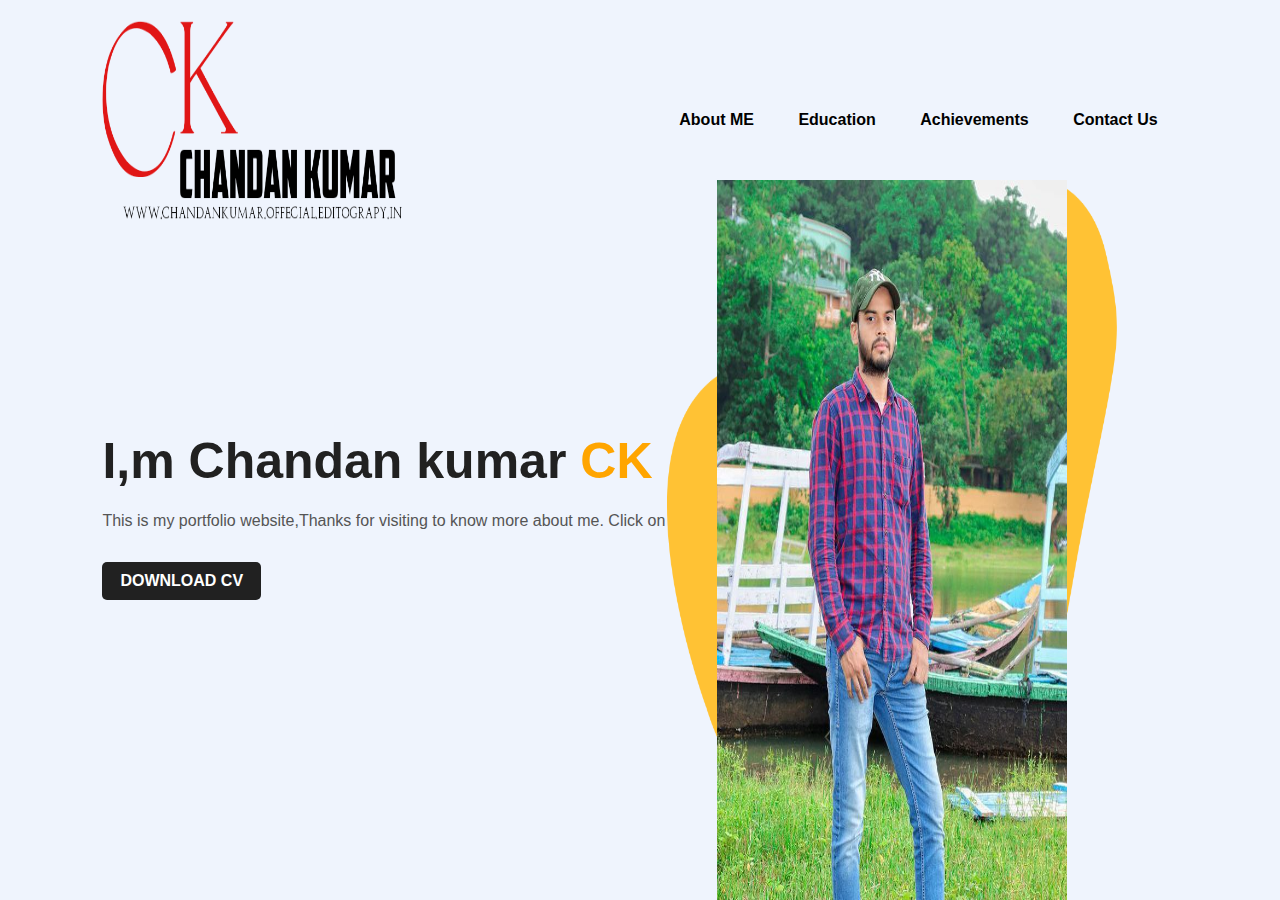
<file: Protfolio creation/index.html>
<!DOCTYPE html>
<html>
    <head>
        <title>Personal portfolio website</title>
        <link rel="stylesheet" href="styles.css">
    </head>
    <body>
        <div class="hero">
        <nav>
            <img src="ck_logo.png" height="200" width="400" class="logo">
            <!-- Definition and Usage
The <nav> tag defines a set of navigation links.

Notice that NOT all links of a document should be inside a <nav> element. The <nav> element is intended only for major block of navigation links. -->
            <ul>
                <!--link one that redirects to About page-->
                <li><a href="about.html">About ME</a></li>
                <!--link two that redirects to Services page-->
                <li><a href="education.html">Education</a></li>
                <!--link three that redirects to Menu page-->
                <li><a href="achievements.html">Achievements</a></li>
                <!--link four that redirects to contact page-->
                <li><a href="contact.html">Contact Us</a></li>
            </ul>
        </nav>
        <div class="detel">
            <h1>I,m Chandan kumar <span>CK</span></h1>
            <p>This is my portfolio website,Thanks for visiting to know more about me. Click on the above links. </p>
        <a href="chandan resume 2020 december .pdf">DOWNLOAD CV</a>
        </div>
        <div class="images">
            <img src="shape.png" height="300" width="450" class="shape">
            <img src="boy.png" height="200" width="350" class="boy">
        </div>
    </body>
</html>
</file>
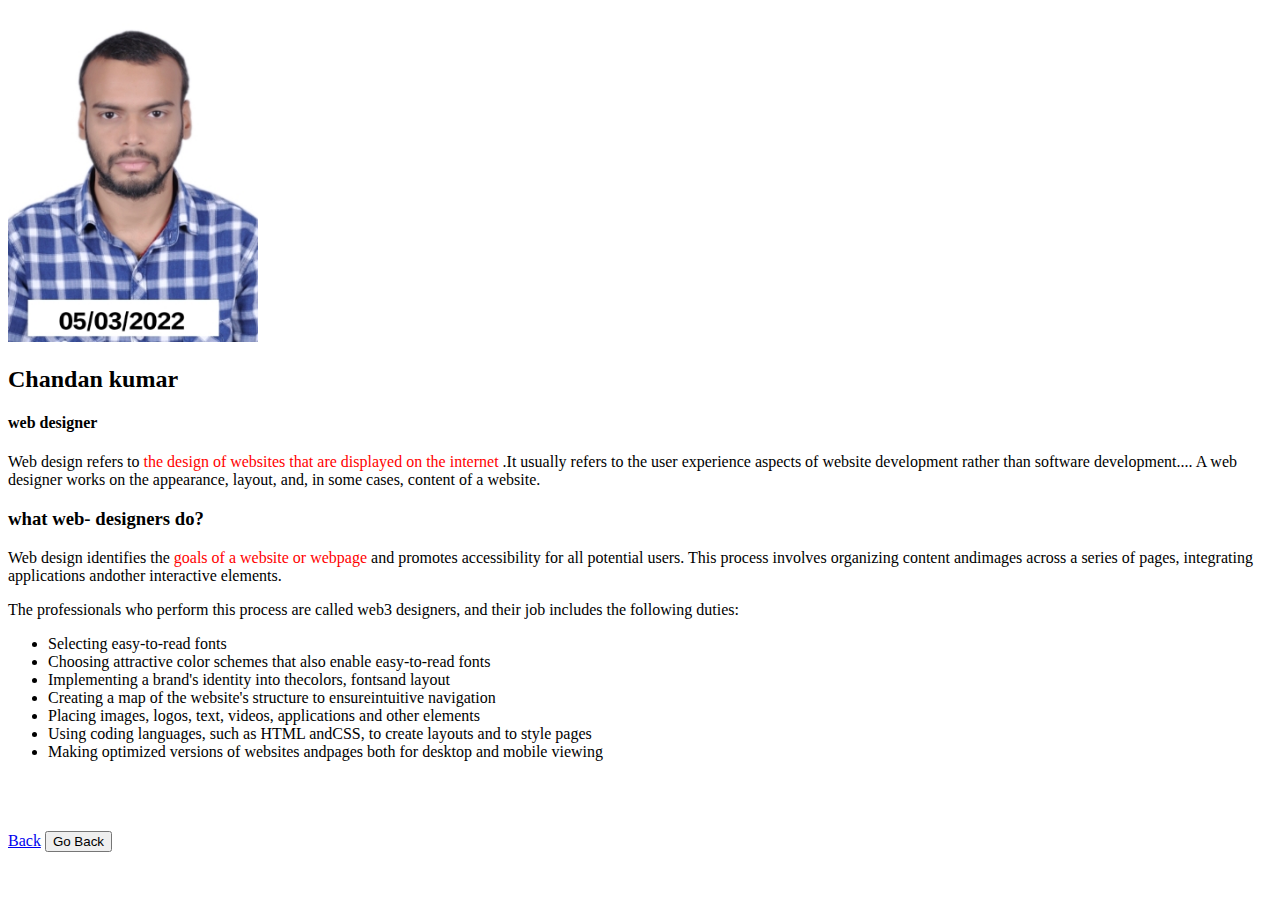
<file: Protfolio creation/about.html>
<!DOCTYPE html>
<html>
    <body>
        <img src="chandan.jpg" alt="profile" width="250px"></img>
        <!-- give nice self introduction about yourself you can 
            highlight some part of text by using span this is a sample intro  -->
        <h2>Chandan kumar</h2>
        <h4>web designer</h4>
        <p>Web design refers to <span style="color: red"> the design of
            websites that are displayed on the internet </span>.It usually
             refers to the user experience aspects of website development 
             rather than software development.... A web designer works on the 
             appearance, layout, and, in some cases, content of a website.
        </p>
        <h3> what web- designers do?</h3>
        <p>Web design identifies the <span style="color:red">goals of 
            a website or webpage </span> and promotes accessibility 
            for all potential users. This process involves organizing 
            content andimages across a series of pages, integrating 
            applications andother interactive elements.
        </p>
        <p>The professionals who perform this process are called web3
            designers, and their job includes the following duties:
        </p>
        <ul>
            <li>Selecting easy-to-read fonts</li>
            <li>Choosing attractive color schemes that also 
                enable easy-to-read fonts</li>
            <li>Implementing a brand's identity 
                into thecolors, fontsand layout</li>
            <li>Creating a map of the website's structure 
                to ensureintuitive navigation</li>
            <li>Placing images, logos, text, videos, applications and 
                other elements</li>
            <li>Using coding languages, such as HTML andCSS, to create 
                layouts and to style pages</li>
            <li>Making optimized versions of websites andpages both for 
                desktop and mobile viewing</li>
        </ul>
        <br><br><br>
        <a href="index.html">Back</a>
        <button onclick="history.back()">Go Back</button>
        
    </body>
</html>
</file>
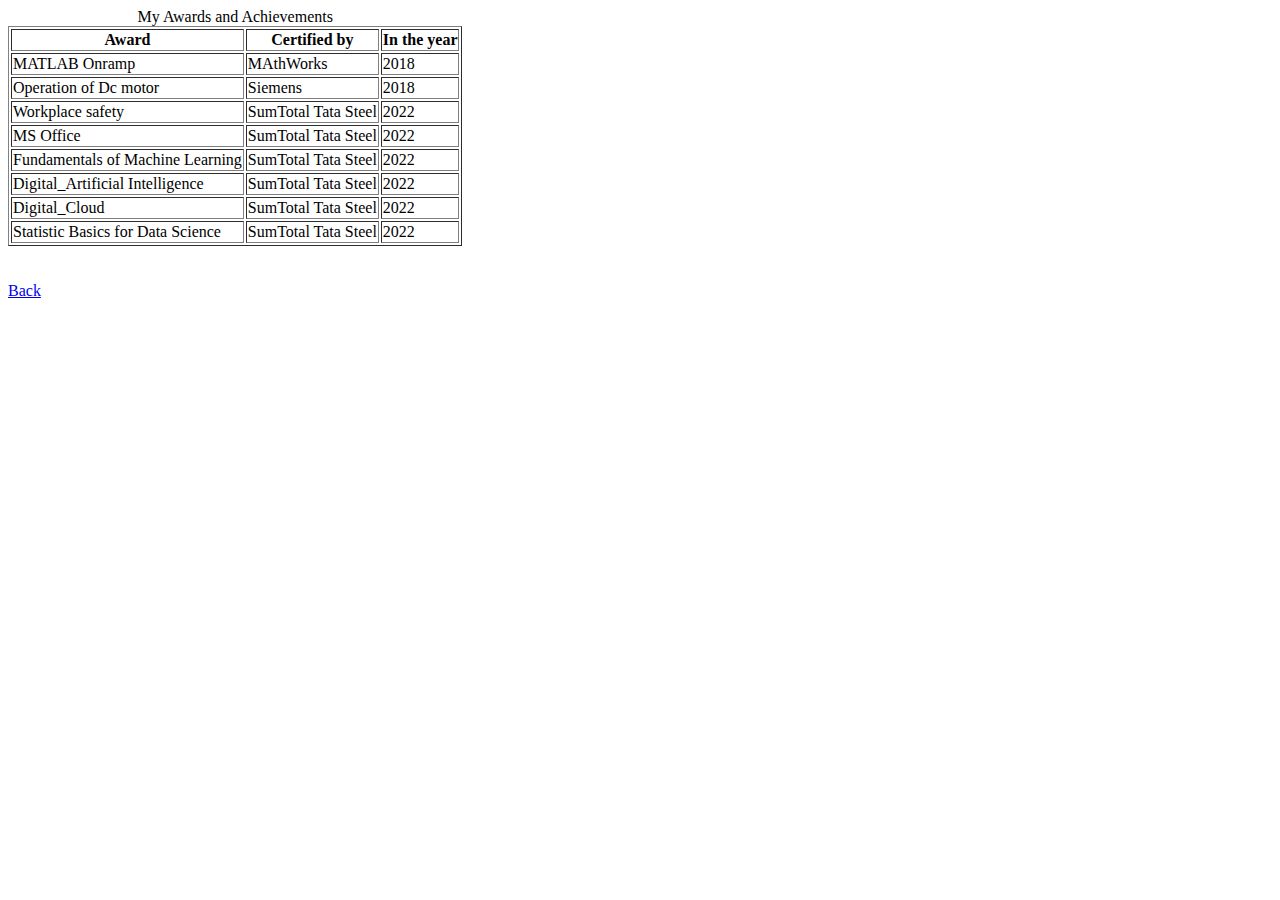
<file: Protfolio creation/achievements.html>
<!DOCTYPE html>
<html>
    <body>
        <table border="1">
            <caption>My Awards and Achievements</caption>
            <tr>
                <th>Award</th>
                <th>Certified by</th>
                <th>In the year</th>
            </tr>
            <tr>
                <td>MATLAB Onramp</td>
                <td>MAthWorks</td>
                <td>2018</td>
            </tr>
            <tr>
                <td>Operation of Dc motor</td>
                <td>Siemens</td>
                <td>2018</td>
            </tr>
            <tr>
                <td>Workplace safety</td>
                <td>SumTotal Tata Steel</td>
                <td>2022</td>
            </tr>
            <tr>
                <td>MS Office</td>
                <td>SumTotal Tata Steel</td>
                <td>2022</td>
            </tr>
            <tr>
                <td>Fundamentals of Machine Learning</td>
                <td>SumTotal Tata Steel</td>
                <td>2022</td>
            </tr>
            <tr>
                <td>Digital_Artificial Intelligence</td>
                <td>SumTotal Tata Steel</td>
                <td>2022</td>
            </tr>
            <tr>
                <td>Digital_Cloud</td>
                <td>SumTotal Tata Steel</td>
                <td>2022</td>
            </tr>
            <tr>
                <td>Statistic Basics for Data Science</td>
                <td>SumTotal Tata Steel</td>
                <td>2022</td>
            </tr>
        </table>
        <br><br>
        <a href="index.html">Back</a>
    </body>
    </html>
</file>
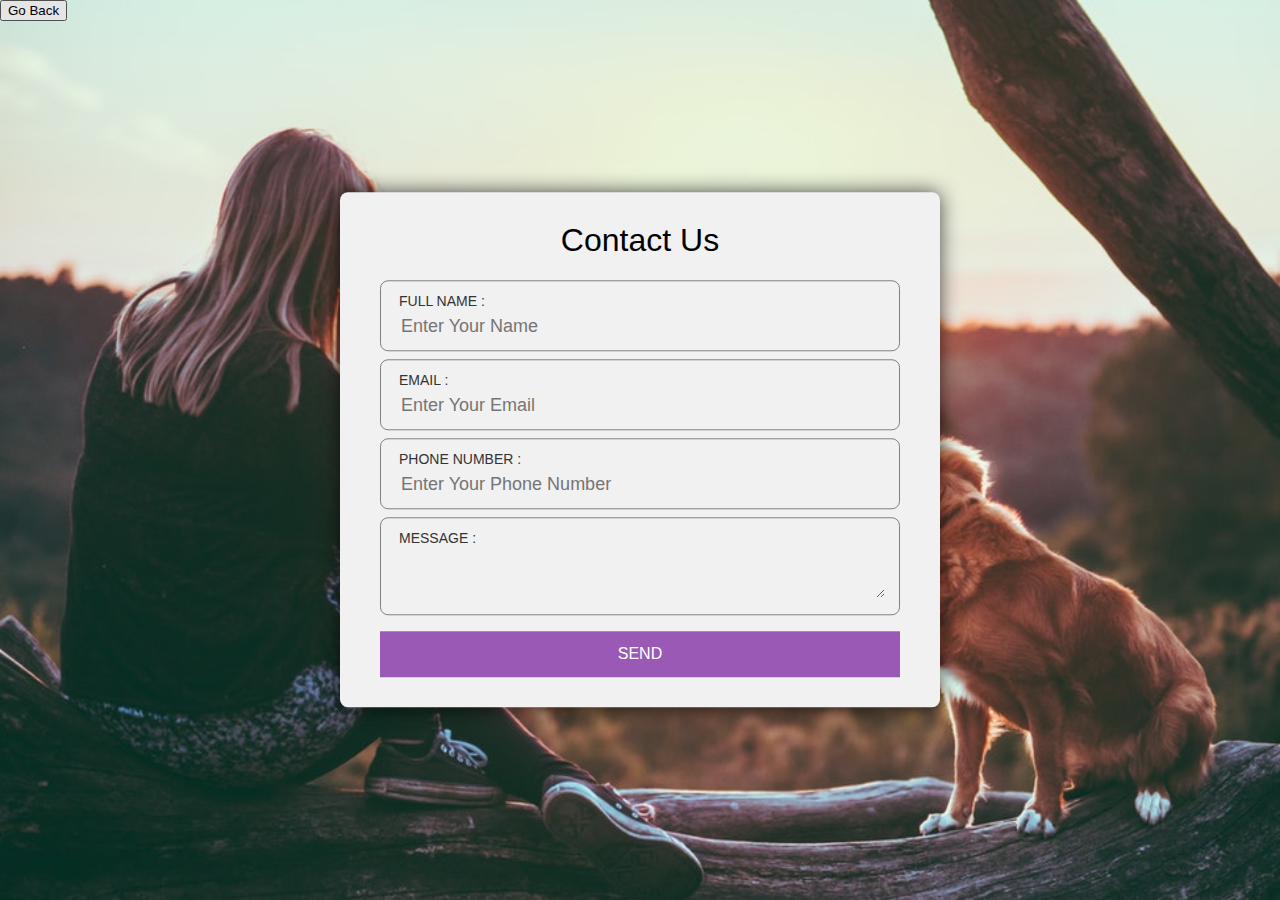
<file: Protfolio creation/contact.html>
<!DOCTYPE html>
<html lang="en" dir="ltr">
  <head>
    <meta charset="utf-8">
    <title></title>
    <link rel="stylesheet" href="style_contact.css">
  </head>
  <body>
  <div class="contact-form">
    <h1>Contact Us</h1>
    <div class="txtb">
      <label>Full Name :</label>
      <input type="text" name="" value="" placeholder="Enter Your Name">
    </div>

    <div class="txtb">
      <label>Email :</label>
      <input type="email" name="" value="" placeholder="Enter Your Email">
    </div>

    <div class="txtb">
      <label>Phone Number :</label>
      <input type="text" name="" value="" placeholder="Enter Your Phone Number">
    </div>

    <div class="txtb">
      <label>Message :</label>
      <textarea></textarea>
    </div>
    <a class="btn">Send</a>
  </div>
  <button onclick="history.back()">Go Back</button>
  </body>
</html>
</file>
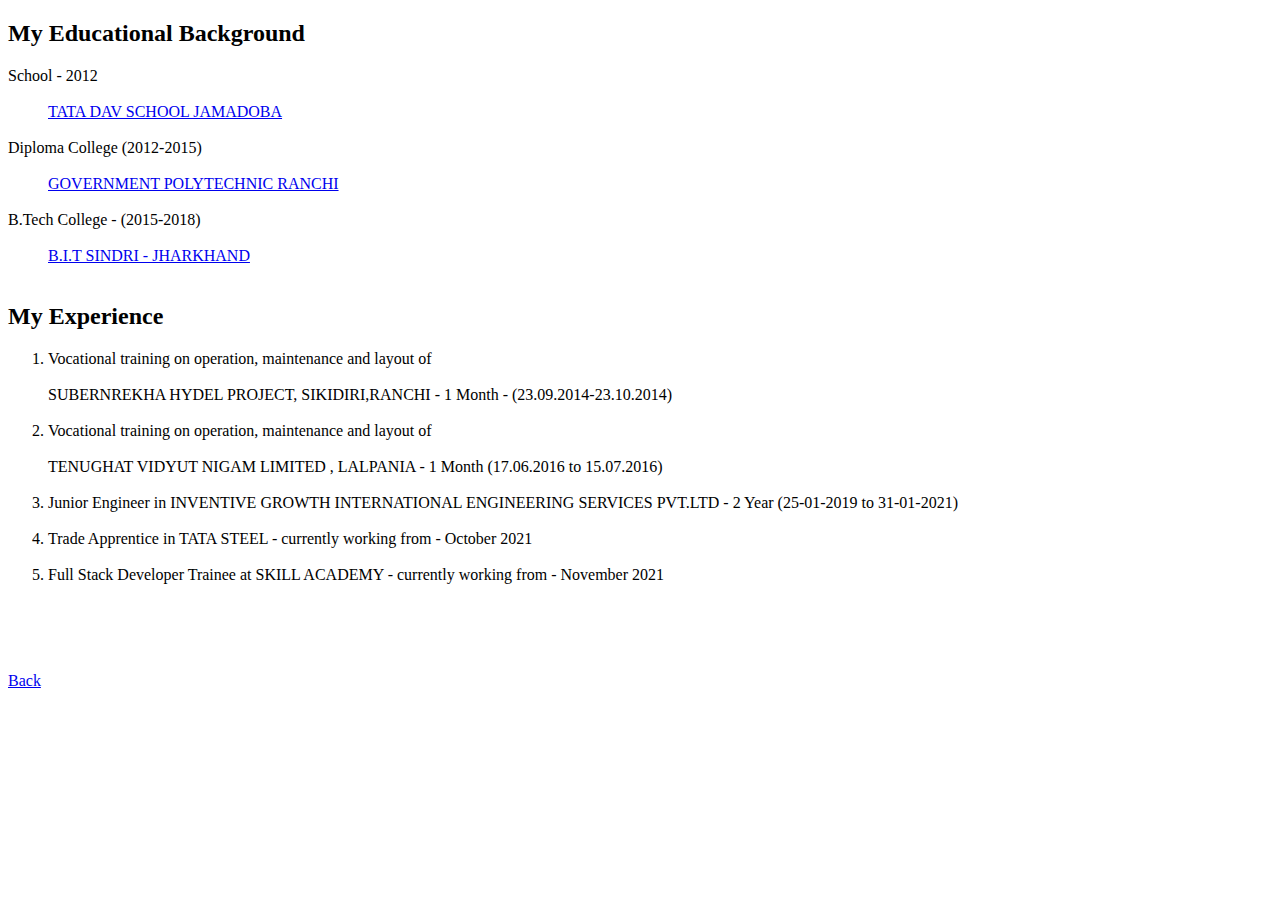
<file: Protfolio creation/education.html>
<!DOCTYPE html>
<html>
    <body>
        <h2>My Educational Background</h2>
        <dl>
            <dt>School - 2012</dt><br>
            <!--Enter your school name and website link of your school-->
            <dd><a href="http://tatadavjamadoba.com/"target="_blank">TATA DAV SCHOOL JAMADOBA</a></dd><br>
            <dt>Diploma College  (2012-2015)</dt><br>
            <dd><a href="https://www.gpranchi.edu.in/"target="_blank">GOVERNMENT POLYTECHNIC RANCHI</a></dd><br>
            <dt>B.Tech College - (2015-2018)</dt><br>
            <!--Enter your College name and website linkof your College-->
            <dd><a href="https://www.bitsindri.ac.in/"target="_blank">B.I.T SINDRI - JHARKHAND</a></dd><br>
            <!--if needed can try other target attributes-->
        </dl>
            <h2>My Experience</h2>
            <ol>
                <li>Vocational training on operation, maintenance and layout of<br><br> SUBERNREKHA HYDEL PROJECT, SIKIDIRI,RANCHI - 1 Month - (23.09.2014-23.10.2014)<br><br>
                </li>
                <li>Vocational training on operation, maintenance and layout of<br><br> TENUGHAT VIDYUT NIGAM LIMITED , LALPANIA - 1 Month (17.06.2016 to 15.07.2016)<br><br>
              </li>
              <li>
                  Junior Engineer in INVENTIVE GROWTH INTERNATIONAL ENGINEERING SERVICES PVT.LTD - 2 Year (25-01-2019 to 31-01-2021)<br><br>
              </li>
              <li>Trade Apprentice in TATA STEEL - currently working from - October 2021<br><br>
              </li>
              <li>
                  Full Stack Developer Trainee at SKILL ACADEMY - currently working from - November 2021<br><br>
              </li>
            </ol><br><br><br>
            <a href="index.html">Back</a>
    </body>
</html>
</file>
<file: Protfolio creation/styles.css>
*{
    margin: 0;
    padding: 0;
    font-family: sans-serif;

}

.hero{
    position: relative;
    width: 100%;
    height: 100vh;
    background: #eff4fd;
    position: relative;
}

nav{
    display: flex;
    width: 84%;
    margin: auto;
    padding: 20px 0;
    align-items: center;
    justify-content: space-between;
}

.logo{
    width: 300px;
    cursor: pointer;
}

nav ul li {
    display: inline-block;
    list-style: none;
    margin: 10px 20px;
}

nav ul li a{
    text-decoration: none;
    color: #000;
    font-weight: bold;
}

nav ul li a:hover{
    color: red;
}

.detel{
    margin-left: 8%;
    margin-top: 15%;
}

.detel h1{
    font-size: 50px;
    color: #212121;
    margin-bottom: 20px;
}

span{
    color: orange;
}

.detel p{
    color: #555;
    line-height: 22px;
}

.detel a{
    background: #212121;
    padding: 10px 18px;
    text-decoration: none;
    font-weight: bold;
    color: #fff;
    display: inline-block;
    margin: 30px 0;
    border-radius: 5px;
}

.images{
    width: 45%;
    height: 80%;
    position: absolute;
    bottom: 0;
    right: 100px;
}

.images img{
    height: 100%;
    position: absolute;
    left: 50%;
    bottom: 0;
    transform: translateX(-50%);
    transition: bottom 1s, left 1s;
}

.images:hover .shape{
    bottom:40px;
}

.images:hover .boy{
    left: 45%;
}
</file>
<file: Protfolio creation/style_contact.css>
body{
    margin: 0;
    padding: 0;
    background: url(bg.jfif);
    background-size: cover;
  }
  .contact-form{
    width: 85%;
    max-width: 600px;
    background: #f1f1f1;
    position: absolute;
    top: 50%;
    left: 50%;
    transform: translate(-50%,-50%);
    padding: 30px 40px;
    box-sizing: border-box;
    border-radius: 8px;
    text-align: center;
    box-shadow: 0 0 20px #000000b3;
    font-family: "Montserrat",sans-serif;
  }
  .contact-form h1{
    margin-top: 0;
    font-weight: 200;
  }
  .txtb{
    border:1px solid gray;
    margin: 8px 0;
    padding: 12px 18px;
    border-radius: 8px;
  }
  .txtb label{
    display: block;
    text-align: left;
    color: #333;
    text-transform: uppercase;
    font-size: 14px;
  }
  .txtb input,.txtb textarea{
    width: 100%;
    border: none;
    background: none;
    outline: none;
    font-size: 18px;
    margin-top: 6px;
  }
  .btn{
    display: inline-block;
    background: #9b59b6;
    padding: 14px 0;
    color: white;
    text-transform: uppercase;
    cursor: pointer;
    margin-top: 8px;
    width: 100%;
  }
</file>
